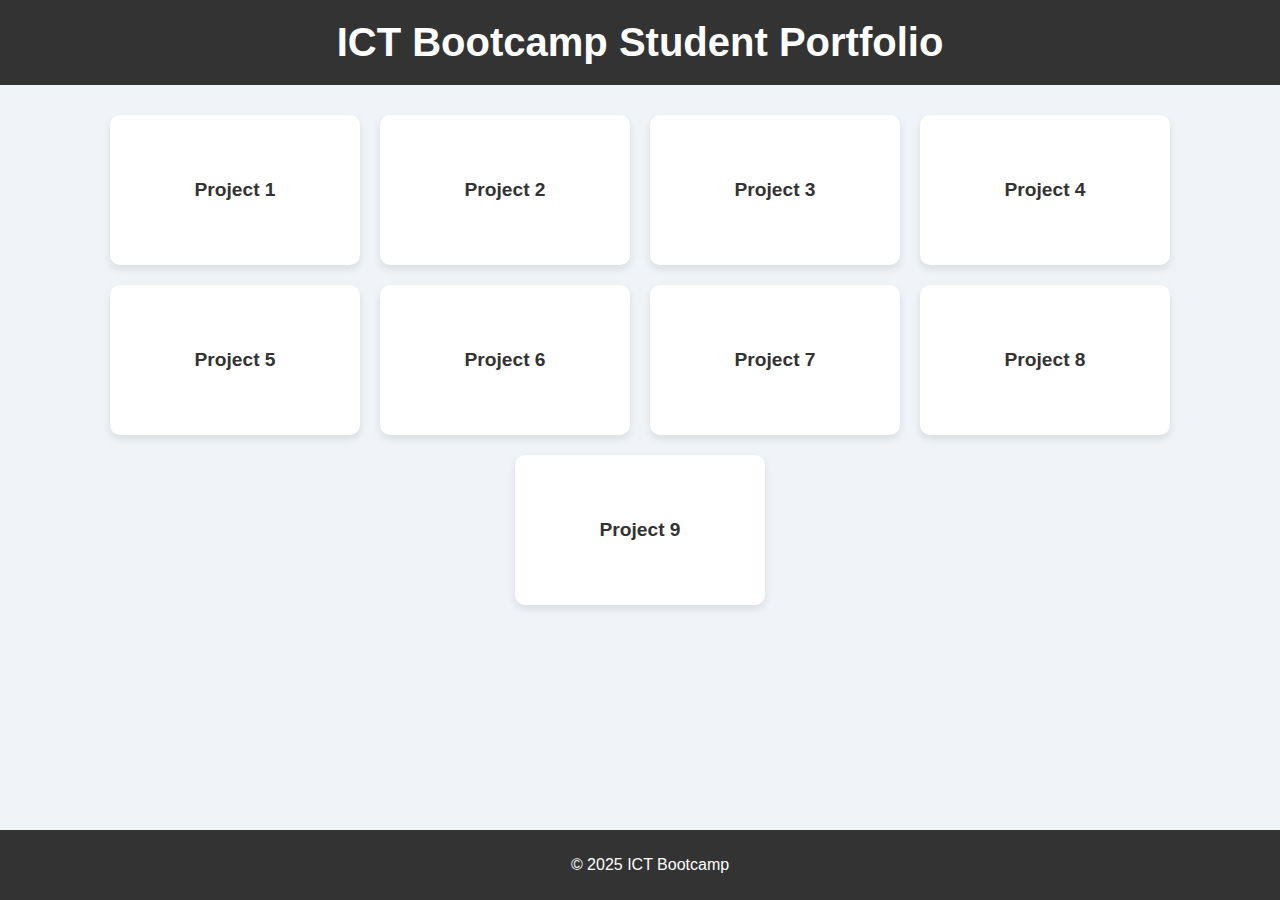
<file: index.html>
<!DOCTYPE html>
<html lang="en">
  <head>
    <meta charset="UTF-8" />
    <meta name="viewport" content="width=device-width, initial-scale=1.0" />
    <title>ICT Bootcamp - Student Portfolio</title>
    <style>
      /* Global styles */
      body {
        font-family: "Arial", sans-serif;
        background-color: #f0f4f8;
        margin: 0;
        padding: 0;
        box-sizing: border-box;
      }

      header {
        background-color: #333;
        color: white;
        text-align: center;
        padding: 20px;
      }

      h1 {
        font-size: 2.5rem;
        margin: 0;
      }

      .container {
        display: flex;
        flex-wrap: wrap;
        justify-content: center;
        gap: 20px;
        padding: 30px;
      }

      .link-card {
        background-color: #fff;
        width: 250px;
        height: 150px;
        border-radius: 10px;
        box-shadow: 0 4px 8px rgba(0, 0, 0, 0.1);
        display: flex;
        flex-direction: column;
        align-items: center;
        justify-content: center;
        transition: transform 0.3s ease, box-shadow 0.3s ease;
        cursor: pointer;
        text-decoration: none;
        color: #333;
      }

      .link-card:hover {
        transform: translateY(-10px);
        box-shadow: 0 8px 16px rgba(0, 0, 0, 0.2);
      }

      .link-card h3 {
        font-size: 1.2rem;
        margin: 0;
      }

      footer {
        background-color: #333;
        color: white;
        text-align: center;
        padding: 10px;
        position: fixed;
        bottom: 0;
        width: 100%;
      }

      .popup {
        display: none;
        position: fixed;
        top: 0;
        left: 0;
        width: 100%;
        height: 100%;
        background: rgba(0, 0, 0, 0.5);
        justify-content: center;
        align-items: center;
      }

      .popup-content {
        background-color: white;
        padding: 30px;
        border-radius: 8px;
        text-align: center;
        width: 300px;
      }

      .popup h2 {
        margin: 0;
      }

      .popup button {
        margin-top: 20px;
        padding: 10px 20px;
        background-color: #333;
        color: white;
        border: none;
        border-radius: 5px;
        cursor: pointer;
      }

      .popup button:hover {
        background-color: #555;
      }
    </style>
  </head>
  <body>
    <header>
      <h1>ICT Bootcamp Student Portfolio</h1>
    </header>

    <div class="container">
      <!-- Student link cards (you can dynamically populate these) -->
      <a href="day_one.html" class="link-card" alt_name="Project 1">
        <h3>Project 1</h3>
      </a>
      <a href="form.html" class="link-card" alt_name="Project 2">
        <h3>Project 2</h3>
      </a>
      <a href="index.html" class="link-card" alt_name="Project 3">
        <h3>Project 3</h3>
      </a>
      <a href="oddeven.html" class="link-card" alt_name="Project 4">
        <h3>Project 4</h3>
      </a>
      <a href="our.html" class="link-card" alt_name="Project 5">
        <h3>Project 5</h3>
      </a>
      <a href="text.html" class="link-card" alt_name="Project 6">
        <h3>Project 6</h3>
      </a>
      <a href="u.html" class="link-card" alt_name="Project 7">
        <h3>Project 7</h3>
      </a>
      <a href="unn.html" class="link-card" alt_name="Project 8">
        <h3>Project 8</h3>
      </a>
      <a href="calculator.html" class="link-card" alt_name="Project 9">
        <h3>Project 9</h3>
      </a>
      <!-- Add more project links as necessary -->
    </div>

    <footer>
      <p>&copy; 2025 ICT Bootcamp</p>
    </footer>

    <!-- Popup Modal -->
    <div class="popup" id="popup">
      <div class="popup-content">
        <h2>Welcome to ICT Bootcamp!</h2>
        <p>Click on any card to visit the project.</p>
        <button id="close-popup">Close</button>
      </div>
    </div>

    <script>
      // Show popup on load
      window.onload = () => {
        const popup = document.getElementById("popup");
        const closePopup = document.getElementById("close-popup");

        setTimeout(() => {
          popup.style.display = "flex";
        }, 1000);

        closePopup.addEventListener("click", () => {
          popup.style.display = "none";
        });
      };

      // Example of using JS for interactivity
      const cards = document.querySelectorAll(".link-card");
      cards.forEach((card) => {
        card.addEventListener("click", (event) => {
          const name = card.getAttribute("alt_name"); // Fetch the alt_name attribute
          alert(`You're visiting project ${name}!`);
        });
      });
    </script>
  </body>
</html>
</file>
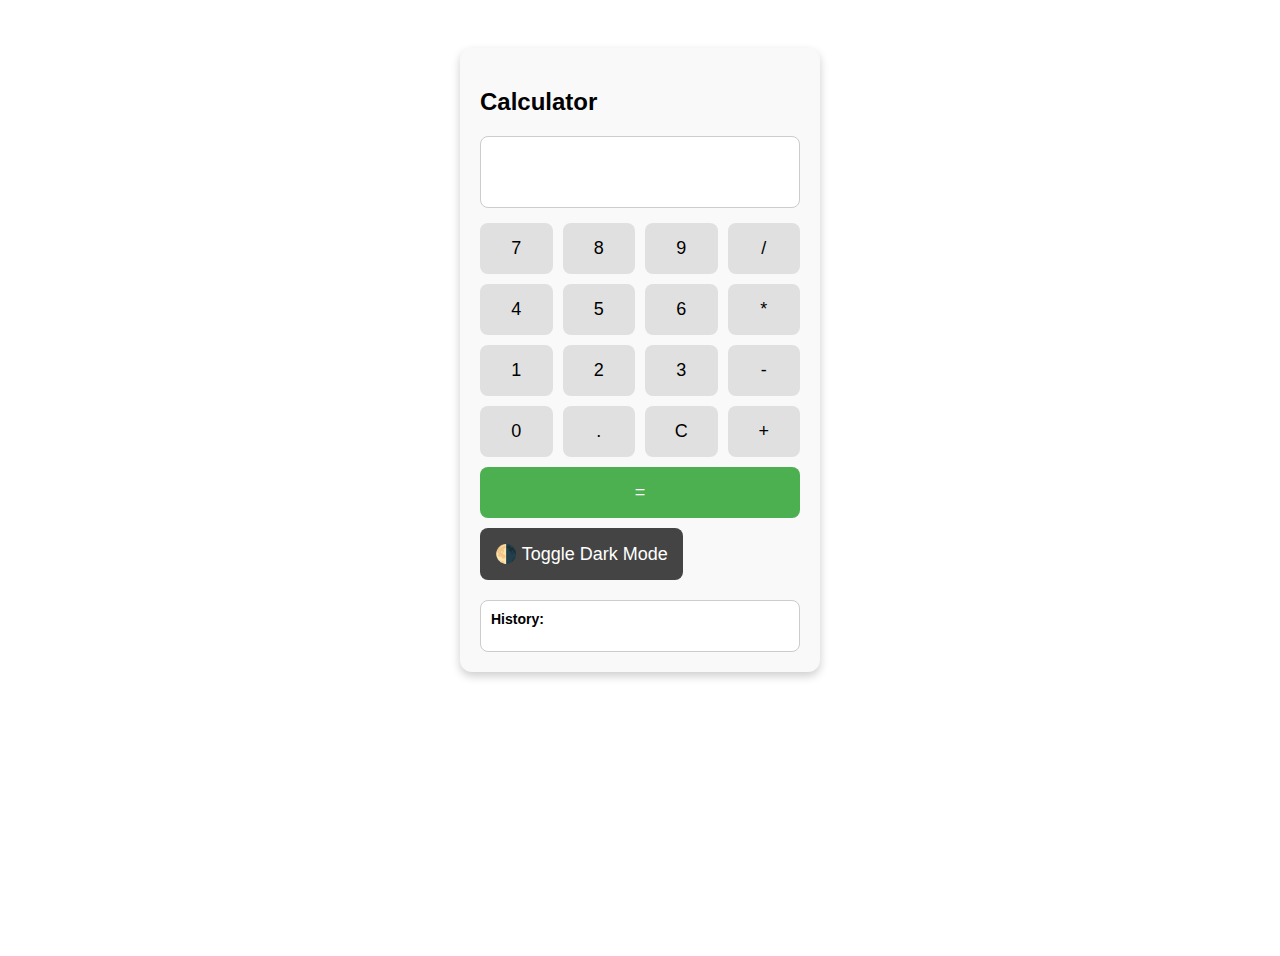
<file: calculator.html>
<!DOCTYPE html>
<html lang="en">
<head>
  <meta charset="UTF-8">
  <title>DOM Calculator</title>
  <style>
    :root {
      --bg: #ffffff;
      --text: #000000;
      --card: #f9f9f9;
      --btn: #e0e0e0;
    }

    .dark {
      --bg: #121212;
      --text: #ffffff;
      --card: #1e1e1e;
      --btn: #ffffff;
    }

    body {
      background-color: var(--bg);
      color: var(--text);
      font-family: sans-serif;
      display: flex;
      justify-content: center;
      align-items: flex-start;
      padding-top: 40px;
      min-height: 100vh;
      transition: all 0.3s ease;
    }

    .calculator {
      background-color: var(--card);
      padding: 20px;
      border-radius: 12px;
      box-shadow: 0 4px 10px rgba(0, 0, 0, 0.2);
      width: 320px;
    }

    .display {
      background: var(--bg);
      padding: 15px;
      font-size: 24px;
      text-align: right;
      border-radius: 8px;
      border: 1px solid #ccc;
      margin-bottom: 15px;
      min-height: 40px;
      word-break: break-all;
    }

    .buttons {
      display: grid;
      grid-template-columns: repeat(4, 1fr);
      gap: 10px;
    }

    button {
      padding: 15px;
      font-size: 18px;
      border-radius: 8px;
      border: none;
      background-color: var(--btn);
      cursor: pointer;
      transition: 0.2s;
    }

    button:hover {
      background-color: #999;
      color: white;
    }

    #result {
      font-weight: bold;
      margin-top: 10px;
    }

    #history {
      margin-top: 20px;
      font-size: 14px;
      max-height: 150px;
      overflow-y: auto;
      background-color: var(--bg);
      padding: 10px;
      border-radius: 8px;
      border: 1px solid #ccc;
    }

    .toggle-btn {
      margin-top: 10px;
      background-color: #444;
      color: white;
    }
  </style>
</head>
<body>

  <div class="calculator">
    <h2>Calculator</h2>

    <div id="display" class="display"></div>

    <div class="buttons">
      <button onclick="appendToDisplay('7')">7</button>
      <button onclick="appendToDisplay('8')">8</button>
      <button onclick="appendToDisplay('9')">9</button>
      <button onclick="appendToDisplay('/')">/</button>

      <button onclick="appendToDisplay('4')">4</button>
      <button onclick="appendToDisplay('5')">5</button>
      <button onclick="appendToDisplay('6')">6</button>
      <button onclick="appendToDisplay('*')">*</button>

      <button onclick="appendToDisplay('1')">1</button>
      <button onclick="appendToDisplay('2')">2</button>
      <button onclick="appendToDisplay('3')">3</button>
      <button onclick="appendToDisplay('-')">-</button>

      <button onclick="appendToDisplay('0')">0</button>
      <button onclick="appendToDisplay('.')">.</button>
      <button onclick="clearDisplay()">C</button>
      <button onclick="appendToDisplay('+')">+</button>

      <button onclick="calculate()" style="grid-column: span 4; background-color: #4caf50; color: white;">=</button>
    </div>

    <button class="toggle-btn" onclick="toggleDarkMode()">🌗 Toggle Dark Mode</button>

    <div id="result"></div>

    <div id="history">
      <strong>History:</strong>
      <ul id="historyList"></ul>
    </div>
  </div>

  <script src="calculator.js">
   
      
  </script>

</body>
</html>
</file>
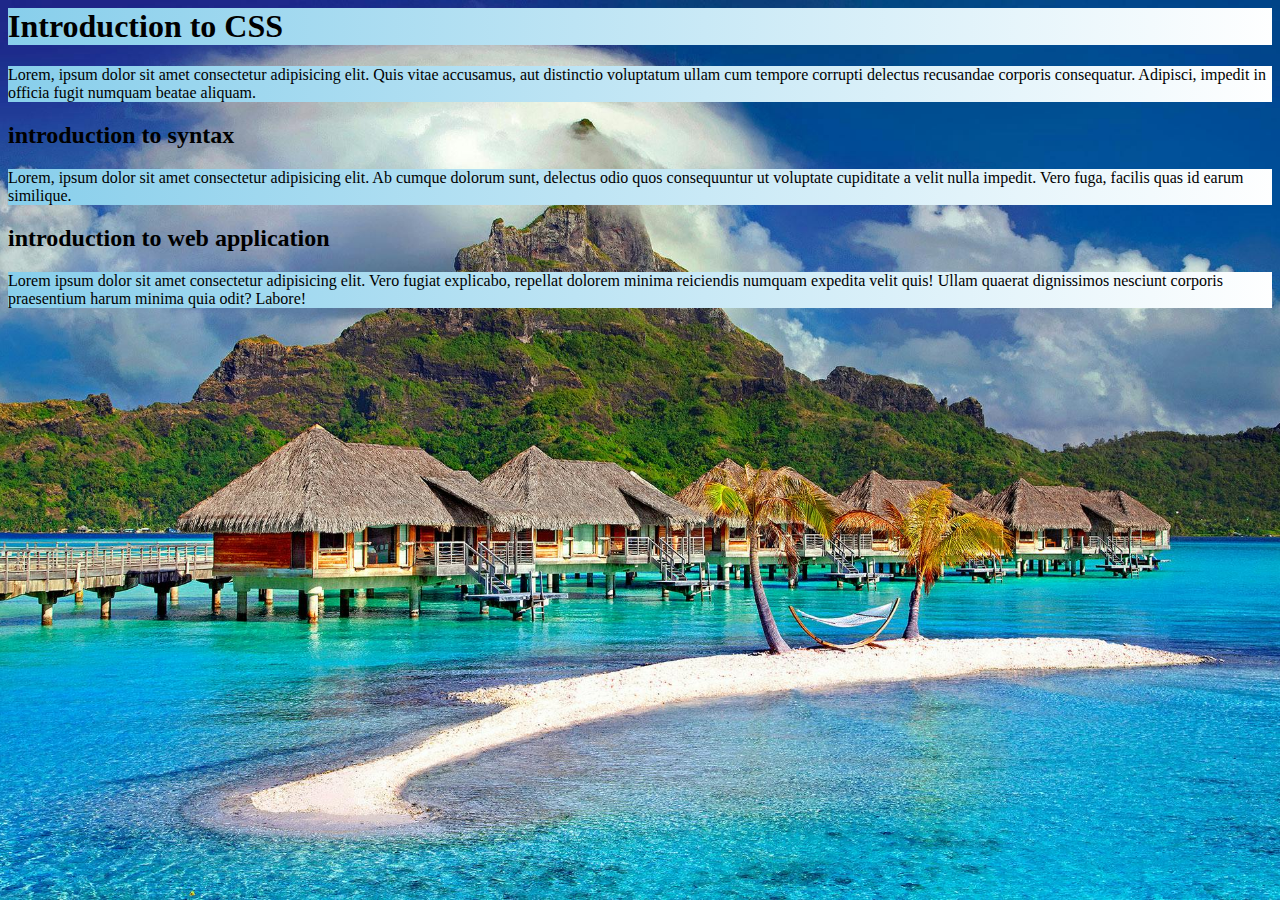
<file: css.html>
<doctype html>
    <html lang="en"
<head>
    <meta charset="UTF-8">
<ht
    <meta name="viewport" content="width=device-width, initial-scale=1.0">
    <title>Document</title>
    <link rel="stylesheet" href="backgroundimage.css">
</head>
<body>
    <h1>Introduction to CSS</h1>
    <p>Lorem, ipsum dolor sit amet consectetur adipisicing elit. 
        Quis vitae accusamus, aut distinctio voluptatum ullam cum tempore corrupti delectus recusandae corporis consequatur. Adipisci, impedit in officia fugit numquam beatae aliquam.</p>
<h2>introduction to syntax</h2>
<p>Lorem, ipsum dolor sit amet consectetur adipisicing elit. 
    Ab cumque dolorum sunt, delectus odio quos consequuntur ut voluptate cupiditate a velit nulla impedit. Vero fuga, facilis quas id earum similique.</p>
<h2>introduction to web application</h2>
<p>Lorem ipsum dolor sit amet consectetur adipisicing elit. Vero fugiat explicabo, repellat dolorem minima reiciendis numquam expedita velit quis! Ullam quaerat dignissimos 
    nesciunt corporis praesentium harum minima quia odit? Labore!</p>
    </body>
    </html>
</file>
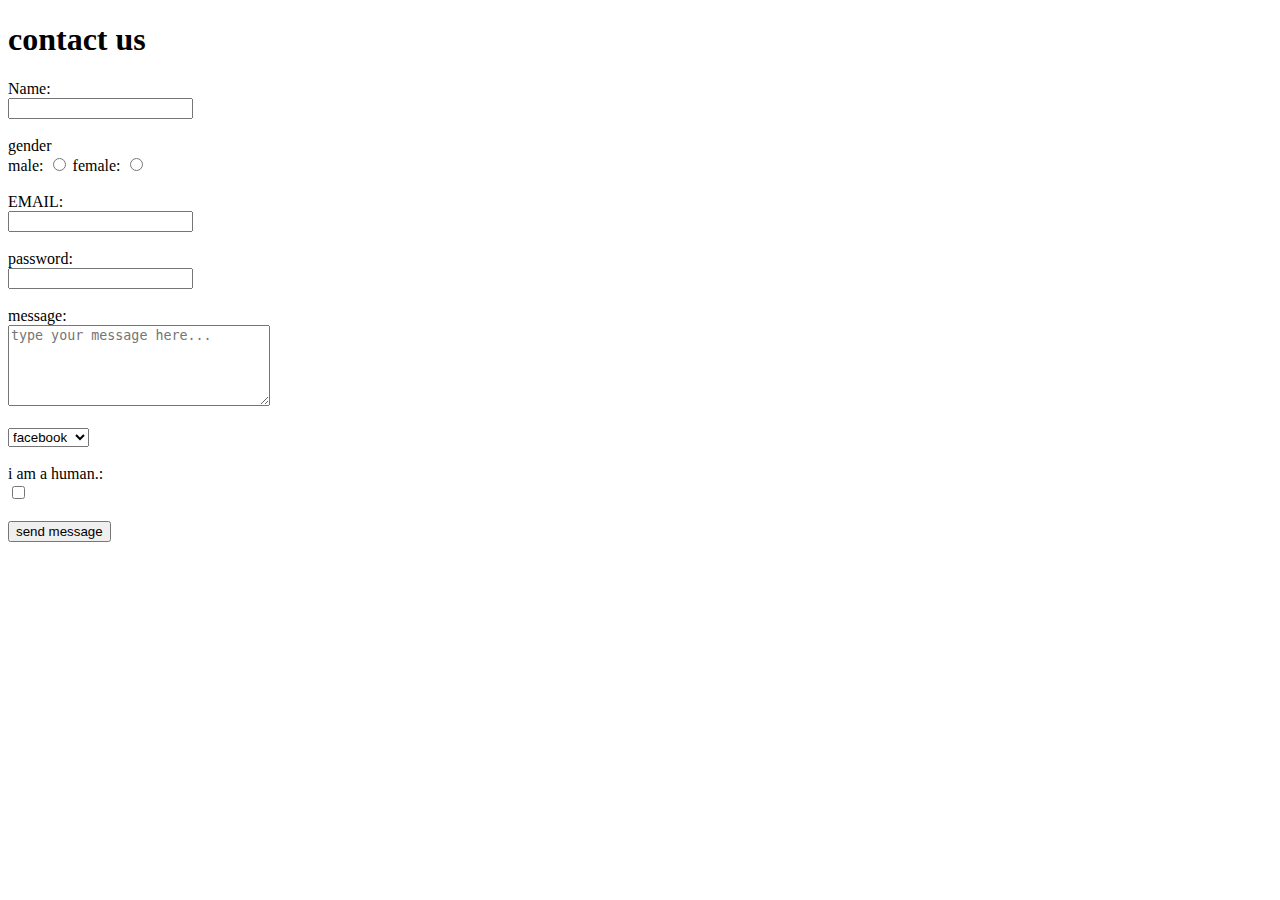
<file: form.html>
<!DOCTYPE html>
<html lang="en">
<head>
    <meta charset="UTF-8">
    <meta name="viewport" content="width=device-width, initial-scale=1.0">
    <title>desktop</title>
</head>
<body>
   <h1>contact us</h1> 
   <form>
    <label for="name">Name:</label><br>
    <input type="text" id="name"name="user_name">
    <placeholder="enter your name"></placeholder><br><br>
    <label for="gender">gender</label><br>
    <label for="gender"></label>male:</label>
    <input type="radio"id="male" name="gender"value="male">
    <lable for="gender">female:</lable>
    <input type="radio"id="female"name="gender"value="female">
    <br><br>
    <label for="email">EMAIL:</label><br>
    <input type="email"id="email"name="user_email">
    <placeholder="your.email@example.com"required autocomplete="off" >
    <br><br>
<label for="password">password:</label><br>
<input type="password"id="password"name="user_password"required minlength="8" ><br><br>
<label for="message">message:</label><br>
<textarea id="message"name="user_message"
rows="5"cols="30" placeholder="type your message here..."></textarea>
<autocomplete="off"><br><br>
<select name="message type">
    <option value="facebook">facebook</option>
    <option value="instagram">instagram</option>
    <option value="whatsapp">whatsapp</option>
    <option value="emaIL">Email</option>
    </select><br><br>
    <label for="agree">i am a human.:</label><br>
    <input type="checkbox" id="agree" name="agree" value="yes"><br><br>
    <button type="submit">send message</button>
 </form>
</body>
</html>
</file>
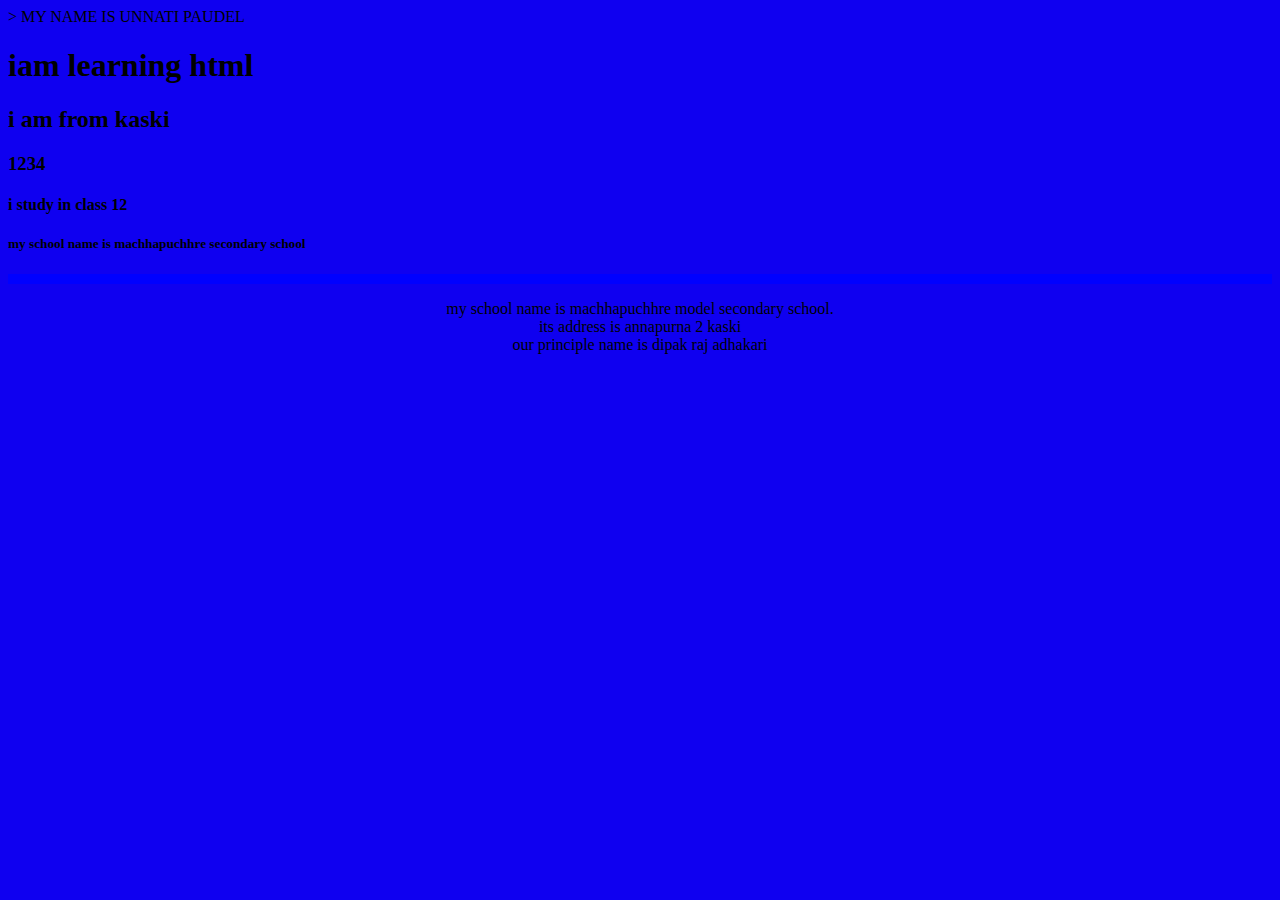
<file: u.html>
<html>
<head>
<TITLE ><html></html></title>
</head>

<body bgcolor="0ff00ff"></body>>
MY NAME IS UNNATI PAUDEL
<h1>iam learning html</h1>
<h2>i am from kaski</h2>
<h3> 1234</h3>
<h4>i study in class 12</h4>
<h5>my school name is machhapuchhre secondary school</h5>
<hr size="10" color="blue">
<font size="20" color="sky blue"></font> 
<p align="center">my school name is machhapuchhre model secondary school.
   <br> its address is annapurna 2 kaski
   <br> our principle name is dipak raj adhakari  
</p>
</body>
</html>
</file>
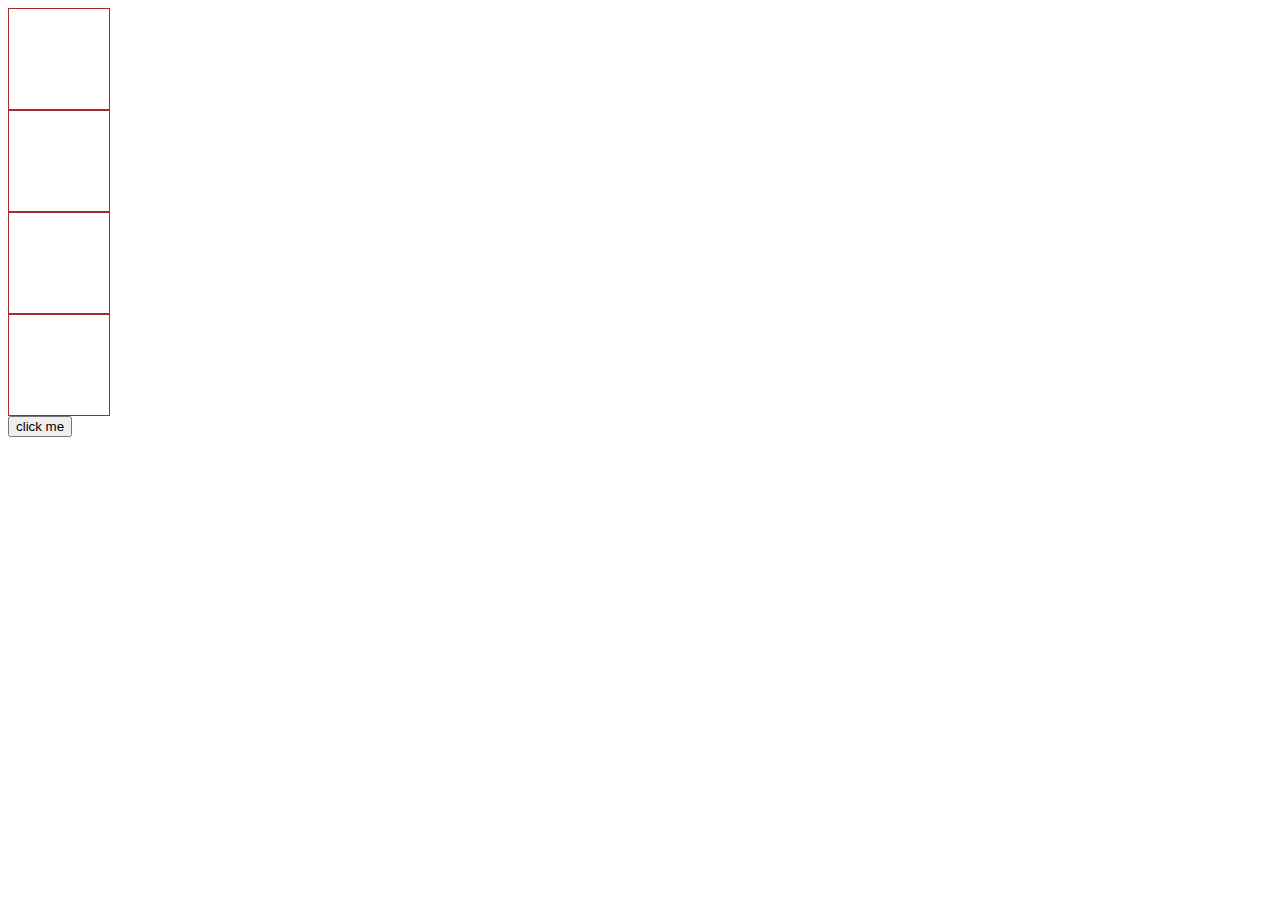
<file: unn.html>
<!DOCTYPE html>
<html lang="en">
<head>
    <meta charset="UTF-8">
    <meta name="viewport" content="width=device-width, initial-scale=1.0">
    <title>Document</title>
    <style>
        .jstutor{
            height:100px;
            width:100px;
            border:1px brown solid;
        }
    </style>
</head>
<body>
 
     <div class="jstutor"></div>    
      <div class="jstutor"></div>    
       <div class="jstutor"></div>    
        <div class="jstutor"></div>
        <button id="something" onclick="greet()">click me</button>    
    <script src="script.js">
    </script>
        

</body>
</html>
</file>
<file: backgroundimage.css>
body{
    background-image: url(sea.jpg);
    background-repeat: no-repeat;
    background-attachment: fixed;
    background-position: center;
    background-size: cover;
}
h1{
    background:linear-gradient(to right,skyblue,white);
    background-repeat: no-repeat;
    background-attachment: fixed;
}
p{
    background:linear-gradient(to right,skyblue,white);
    background-repeat: no-repeat;
    background-attachment: fixed;
}
</file>
